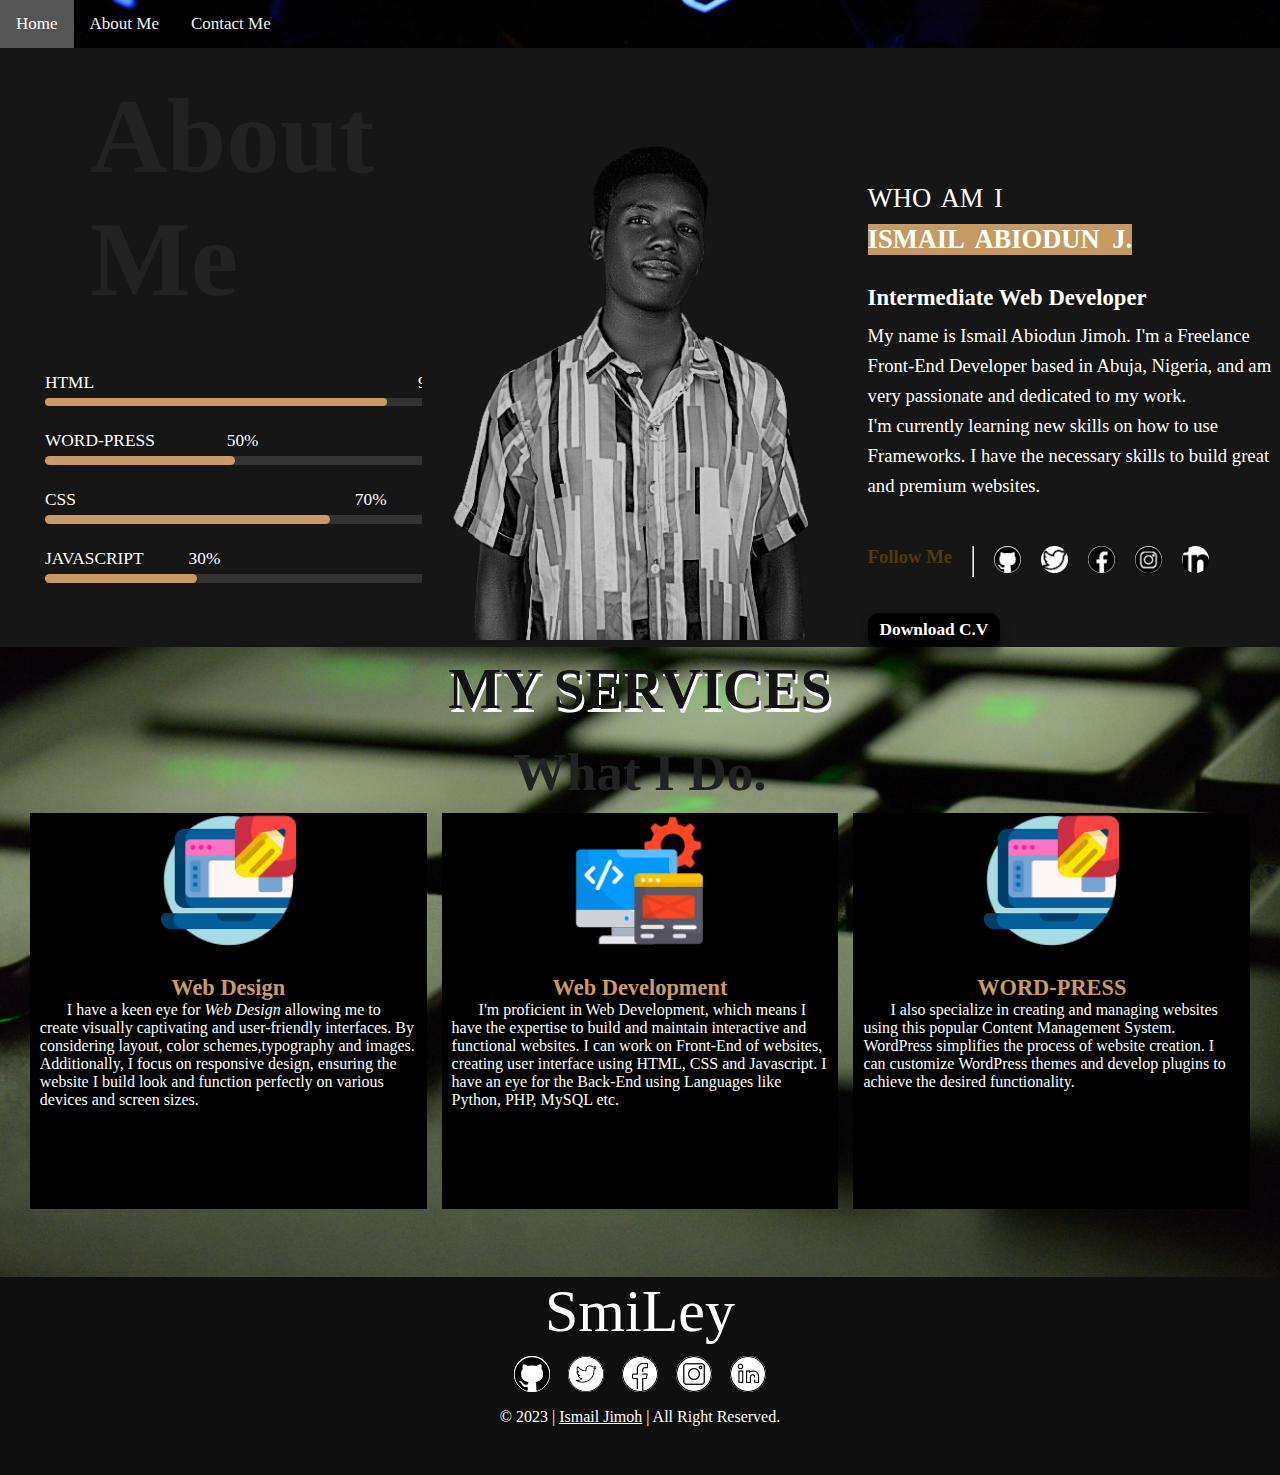
<file: about.html>
<!DOCTYPE html>
<html lang="en">

<head>
    <link rel="stylesheet" href="about.css">
    <link rel="icon" href="1087840.png" type="image/x-icon" />
    <meta charset="UTF-8">
    <meta http-equiv="X-UA-Compatible" content="IE=edge">
    <meta name="viewport" content="width=device-width, initial-scale=1.0">
    <title>About Me</title>
</head>

<body>

    <div class="topnav" id="myTopnav">

        <a href="index.html">Home</a>

        <a href="about.html">About Me</a>

        <a href="form.html">Contact Me</a>



        <a href="javascript:void(0);" style="font-size: 15px;" class="icon" onclick="myFunction()">&#9776;</a>

    </div>

    <div id="container">

        <div class="first-col">

            <div class="my-prog-bar">

                <h2>About <br>Me</h2>

            </div>

            <div class="container">

                <!--FOR HTML PROGRESS BAR-->

                <div class="text-prog-html">
                    <p>HTML</p>

                    <p class="percentage">90%</p>
                </div>



                <div class="con-prog">

                    <div class="html">

                    </div>

                </div>

                <!--FOR HTML PROGRESS BAR-->

                <!--FOR TYPOGRAPHY PROGRESS BAR-->

                <div class="text-prog-typo">
                    <p>WORD-PRESS</p>

                    <p class="percentage">50%</p>
                </div>



                <div class="con-prog">

                    <div class="typo">

                    </div>

                </div>

                <!--FOR TYPOGHRAGHY PROGRESS BAR-->

                <!--FOR CSS PROGRESS BAR-->

                <div class="text-prog-css">
                    <p>CSS</p>

                    <p>70%</p>
                </div>



                <div class="con-prog">

                    <div class="css">

                    </div>

                </div>

                <!--FOR CSS PROGRESS BAR-->

                <!--FOR JAVASCRIPT PROGRESS BAR-->

                <div class="text-prog-java">
                    <p>JAVASCRIPT</p>

                    <p>30%</p>
                </div>



                <div class="con-prog">

                    <div class="java">

                    </div>

                </div>

                <!--FOR JAVASCRIPT PROGRESS BAR-->


            </div>


        </div>





        <div class="second-col">

            <div class="pro-pic">
                <img src="portfolio-website.png" loading="lazy">
            </div>

        </div>

        <div class=" third-col">

            <div class="text-head">
                <p>WHO AM I</p>
            </div>

            <div class="head-con">

                <h3>ISMAIL ABIODUN J.</h3>

            </div>

            <h4>Intermediate Web Developer</h4>

            <div class="text-content">
                My name is Ismail Abiodun Jimoh. I'm a Freelance Front-End Developer
                based in Abuja, Nigeria, and am
                very passionate and dedicated to my work. <br>I'm currently learning
                new skills
                on how to use
                Frameworks. I
                have the necessary skills to build great and premium websites.

            </div>

            <div id="social-link">


                <h5>Follow Me</h5>

                <hr>
                <a href="https://github.com/smileywrld" target="_blank"><img src="rrg.png" alt=" GitHub"></a>

                <a href="https://twitter.com/SmileyWrld99?t=ybm_3Kn569675W0dVIBk_g&s=09" target="_blank"><img
                        src="twitter2.png" alt=" Twitter"></a>

                <a href="https://www.facebook.com/profile.php?id=100085942707436&mibextid=ZbWKwL" target="_blank"><img
                        src="face2.png" alt=" Facebook"></a>

                <a href="https://instagram.com/ismailey69?igshid=ZGUzMzM3NWJiOQ==" target="_blank"><img src="insta2.png"
                        alt="Instagram"></a>

                <a href="#" target="_blank"><img src="linkdelin.png" alt=" linkdelin"></a>


            </div>

            <div class="down-btn">
                <button><a href="ISMAIL JIMOH CURRICULUM VITAE.pdf" download>Download C.V </a></button>
            </div>

        </div>
    </div>

    <section id="tolink">

        <div id="services">

            <div class="serv-text">

                <h1>MY SERVICES</h1>

                <h2>What I Do.</h2>

            </div>


            <div class="services-ren">

                <div class="services">

                    <div class="image-serv">

                        <img src="designn.png" loading="lazy">

                    </div>

                    <div class=" text">

                        <h3>Web Design</h3>

                        <p>
                            I have a keen eye for <i>Web Design </i> allowing me to create visually
                            captivating and user-friendly interfaces. By considering layout, color schemes,typography
                            and images. Additionally, I focus on responsive design, ensuring the website I build look
                            and function perfectly on various devices and screen sizes.
                        </p>

                    </div>

                </div>

                <div class="services">

                    <div class="image-serv">

                        <img src="design3.png" loading="lazy">

                    </div>

                    <div class=" text">

                        <h3>Web Development</h3>

                        <p>
                            I'm proficient in Web Development, which means I have the expertise to build and maintain
                            interactive and functional websites. I can work on Front-End of websites,
                            creating user interface using HTML, CSS and Javascript. I have an eye for the Back-End using
                            Languages like Python, PHP, MySQL etc.
                        </p>

                    </div>

                </div>

                <div class="services">

                    <div class="image-serv">

                        <img src="designn.png" loading="lazy">

                    </div>

                    <div class=" text">

                        <h3>WORD-PRESS</h3>

                        <p>
                            I also specialize in creating and managing websites using this popular Content Management
                            System. WordPress simplifies the process of website creation. I can customize WordPress
                            themes and develop plugins to achieve the desired functionality.
                        </p>

                    </div>

                </div>

            </div>
        </div>

    </section>
    <div class="footer">


        <footer>

            <h2>SmiLey</h2>

            <div class="social-links">

                <div class="social-cont">
                    <a href="https://github.com/smileywrld" target="_blank"><img src="rrg.png" alt="GitHub"></a>
                </div>

                <div class="social-cont">
                    <a href="https://twitter.com/SmileyWrld99?t=ybm_3Kn569675W0dVIBk_g&s=09" target="_blank"><img
                            src="twitterr.png" alt="Twitter"></a>
                </div>


                <div class="social-cont">
                    <a href="https://www.facebook.com/profile.php?id=100085942707436&mibextid=ZbWKwL"
                        target="_blank"><img src="facee.png" alt="Facebook"></a>
                </div>

                <div class="social-cont">
                    <a href="https://instagram.com/ismailey69?igshid=ZGUzMzM3NWJiOQ==" target="_blank"><img
                            src="insta.png" alt="Instagram"></a>
                </div>

                <div class="social-cont">
                    <a href="#" target="_blank"><img src="linkee.png" alt="linkdelin"></a>

                </div>

            </div>

            <p>&copy 2023 | <a href="mailto:ismaileyyunusa@gmail.com;">Ismail Jimoh</a> | All Right Reserved.</p>

        </footer>

        <script>
            function myFunction() {
                let x = document.getElementById("myTopnav")
                if (x.className === "topnav") {
                    x.className += " responsive";
                } else {
                    x.className = "topnav";
                }
            }
        </script>



    </div>




</body>

</html>
</file>
<file: about.css>
* {
    margin: 0;
    padding: 0;
    box-sizing: border-box;
}

body {
    background: rgb(22, 22, 22);
}

.topnav {
    background: url(useme.jpg);
    background-position: center;
    background-size: cover;
    overflow: hidden;
}

/* Style the links inside the navigation bar */
.topnav a {
    display: block;
    float: left;
    text-decoration: none;
    color: #f2f2f2;
    text-align: center;
    font-size: 17px;
    font-family: Yatra one;
    padding: 14px 16px;
}

.topnav a:active {
    background-color: #4caf50;
    color: #fff;
}

/* Hide the link that should open and close the topnav on small screen */

.topnav .icon {
    display: none;
}

/* Dropdown container - needed to position the dropdown content*/
.dropdown {
    float: left;
    overflow: hidden;
}

/* Style the dropdown button to fit inside the topnav */
.dropdown .dropbtn {
    font-size: 17px;
    padding: 14px 16px;
    background-color: inherit;
    color: white;
    outline: none;
    border: none;
    font-family: yatra one;
    margin: 0;
}



/* Style the links inside the dropdown */
.dropdown-content a {
    float: none;
    color: black;
    padding: 12px 16px;
    text-decoration: none;
    text-align: left;
    display: block;
}

/* Add a dark background on topnav links and the drop down buttons on hover */

.topnav a:hover,
.dropdown:hover .dropbtn {
    background-color: #555;
    color: #fff;
}

/* Add a dark background on topnav links and the drop down buttons on hover */


.dropdown-content a:hover {
    background-color: #ddd;
    color: rgb(41, 34, 34);
}

/* show the dropdown menu when the user moves the mouse over the dropdown buttons */

.dropdown:hover .dropdown-content {
    display: block;
}

/* when the screen is less than 600 pixels wide, hide all the links, except for the first one ("Home"). Show the link that contains should open and close the topnav (.icon) */

@media screen and (max-width: 600px) {

    .topnav a:not(:first-child),
    .dropdown .dropbtn {
        display: none;
    }

    .topnav a.icon {
        display: block;
        float: right;
    }


}

/* The "responsive" class is added to the topnav with javascript when the user clicks on the icon. This class makes the topnav look good on small screen (display the links vertically insteadly of horizontally) */


@media screen and (max-width: 600px) {
    .topnav.responsive {
        position: relative;
    }

    .topnav.responsive a.icon {
        position: absolute;
        right: 0;
        top: 0;
    }

    .topnav.responsive a {
        float: none;
        display: block;
        text-align: left;

    }

    .topnav.responsive .dropdown {
        float: none;
    }

    .topnav.responsive .dropdown-content {
        position: relative;
    }

    .topnav.responsive .dropdown .dropbtn {
        display: block;
        width: 100%;
        text-align: left;
    }

}

#container {
    display: flex;
    flex-wrap: wrap;
}

#container .first-col {
    background-color: rgb(22, 22, 22);
    width: 33%;
}

#container .first-col .my-prog-bar {

    height: 50%;
    width: 70%;
    margin: auto;

}

#container .first-col .my-prog-bar h2 {
    padding: 20pt;
    font-size: 80pt;
    font-family: black ops one;
    color: rgb(34, 34, 34);
}


#container .first-col .container {
    background: none;
    height: 50%;
    width: 90%;
    margin-left: 5vh;
}


/* FOR HTML PROGRESS BAR */

#container .first-col .container .con-prog {
    background-color: rgb(51, 51, 51);
    height: 3%;
    border-radius: 15px;
}

#container .first-col .container .text-prog-html {
    font-family: yatra one;
    color: #fff;
    font-size: 13pt;
    display: inline-flex;
    gap: 36vh;
    margin-top: 25px;
    margin-bottom: 5px;
}

#container .first-col .container .con-prog .html {
    background-color: rgb(200, 155, 100);
    height: 100%;
    border-radius: 15px;
    width: 90%;

}

/* FOR HTML PROGRESS BAR */

/* FOR HTML PROGRESS BAR */

#container .first-col .container .con-prog {
    background-color: rgb(51, 51, 51);
    height: 3%;
    border-radius: 15px;
}

#container .first-col .container .text-prog-typo {
    font-family: yatra one;
    color: #fff;
    font-size: 13pt;
    display: inline-flex;
    gap: 8vh;
    margin-top: 25px;
    margin-bottom: 5px;
}

#container .first-col .container .con-prog .typo {
    background-color: rgb(200, 155, 100);
    height: 100%;
    border-radius: 15px;
    width: 50%;

}

/* FOR HTML PROGRESS BAR */

/* FOR CSS PROGRESS BAR */

#container .first-col .container .con-prog {
    background-color: rgb(51, 51, 51);
    height: 3%;
    border-radius: 15px;
}

#container .first-col .container .text-prog-css {
    font-family: yatra one;
    color: #fff;
    font-size: 13pt;
    display: inline-flex;
    gap: 31vh;
    margin-top: 25px;
    margin-bottom: 5px;
}

#container .first-col .container .con-prog .css {
    background-color: rgb(200, 155, 100);
    height: 100%;
    border-radius: 15px;
    width: 75%;
}

/* FOR CSS PROGRESS BAR */

/* FOR JAVASCRIPT PROGRESS BAR */

#container .first-col .container .con-prog {
    background-color: rgb(51, 51, 51);
    height: 3%;
    border-radius: 15px;
}

#container .first-col .container .text-prog-java {
    font-family: yatra one;
    color: #fff;
    font-size: 13pt;
    display: inline-flex;
    gap: 5vh;
    margin-top: 25px;
    margin-bottom: 5px;
}

#container .first-col .container .con-prog .java {
    background-color: rgb(200, 155, 100);
    height: 100%;
    border-radius: 15px;
    width: 40%;
}

/* FOR CSS PROGRESS BAR */


.second-col {
    background-color: rgb(22, 22, 22);
    width: 34%;

}

#container .second-col .pro-pic img {
    display: block;
    margin-left: auto;
    margin-right: auto;
    width: 90%;
}

.third-col {
    background-color: rgb(22, 22, 22);
    width: 33%;
}

.third-col .text-head {
    color: #fff;
    font-family: Tw Cen MT Condensed;
    word-spacing: 4px;
    font-size: 20pt;
    margin-left: 10px;

    margin-top: 15vh;

}

.third-col .head-con {
    background: rgb(197, 155, 97);
    color: #fff;
    width: fit-content;
    font-family: Righteous;
    word-spacing: 6px;
    font-size: 17pt;
    margin-left: 10px;
    margin-top: 10px;
}

.third-col h4 {
    margin-left: 10px;
    margin-top: 30px;
    color: #fff;
    font-family: Tw cen mt;
    font-size: 17pt;
    font: 900;

}

.third-col .text-content {
    font-size: 14pt;
    text-align: left;
    color: #fff;
    font-family: yatra one;
    margin-left: 10px;
    line-height: 30px;
    margin-top: 10px;
}

.third-col #social-link {
    display: flex;
    gap: 20px;
    margin-top: 5vh;
    margin-left: 10px;
}


.third-col #social-link h5 {
    font-family: amita;
    font-size: 14pt;
    color: rgb(77, 60, 16);
}

.third-col #social-link img {
    width: 3vh;
    border-radius: 50%;
}

.third-col .down-btn {
    margin-left: 10px;
    margin-top: 4vh;
}

.third-col .down-btn button {
    padding: 5px 10px;
    border-radius: 10px;
    background: black;
    border: 2px solid black;
    box-shadow: 0px 8px 10px rgba(0, 0, 0, 0.5);
    font-weight: 700;
}

.third-col .down-btn button a {
    text-decoration: none;
    color: #fff;
    font-family: tw cen mt;
    font-size: 13pt;
    transition: 1.0s;
}

section #services {
    background: url(neededd.jpg);
    width: 100%;
    height: 70vh;
    background-repeat: no-repeat;
    background-position: center;
    background-size: cover;

}

section #services .serv-text {
    margin: auto;
    width: 50%;
}

section #services .serv-text h1 {
    color: #141313;
    text-align: center;
    font-family: righteous;
    padding: 10px;
    font-size: 3.5rem;
    text-shadow: 2px 4px white;
}

section #services .serv-text h2 {
    color: rgb(34, 34, 34);
    text-align: center;
    font-family: Arial black;
    padding: 10px;
    font-size: 40pt;
}

section #services .services-ren {
    background: none;
    height: 35vh;
    display: flex;
    gap: 15px;
    justify-content: center;
}

section #services .services-ren .services {
    width: 31%;
    height: 44vh;
    background-color: black;
}

section #services .services-ren .services .image-serv {
    background: none;
    width: 100%;
    height: 50%;
    margin: auto;
}

section #services .services-ren .services .image-serv img {
    display: block;
    margin-left: auto;
    margin-right: auto;
    width: 15vh;
}

section #services .services-ren .services .text h3 {
    color: rgb(200, 155, 100);
    font-size: 1.4rem;
    text-align: center;


}

section #services .services-ren .services .text {
    color: #fff;
    text-align: left;
    font-size: 0.9;
    font-family: yatra one;
    margin: 0px 10px;
    position: relative;
    bottom: 4.0vh;

}

section #services .services-ren .services .text p {

    text-indent: 3vh;
}

footer {
    left: 0;
    bottom: 0;
    height: 22vh;
    width: 100%;
    background: rgb(15, 15, 15);
    text-align: center;
}

footer h2 {
    font-family: impact;
    color: #fff;
    font-size: 45pt;
    font-weight: 400;
}

footer a img {
    width: 4vh;
    border-radius: 50%;
    height: 4vh;
}

footer a img:hover {
    width: 4vh;
    background-color: green;
    height: 4vh;
}

footer .social-links {
    display: flex;
    justify-content: center;
    gap: 2vh;
    margin-top: 10px;

}

footer .social-cont {
    background-color: #fff;
    border-radius: 50%;
    width: 4vh;
    height: 4vh;
}

footer p {
    color: #fff;
    font-family: sofia;
    margin-top: 16px;
}

footer a {
    color: #fff;
    text-decoration: underline;
}


@media only screen and (max-width: 600px) {
    * {
        margin: 0;
        padding: 0;
        box-sizing: border-box;
    }

    body {
        background: url(useme.jpg);
    }

    #navbar {
        display: flex;
        width: 100%;
        background: black;
        flex-wrap: wrap;
    }

    nav {
        flex: 1;
        text-align: right;
    }

    #navbar nav ul {
        list-style: none;
        display: flex;
        gap: 17px;
        padding: 10px 10px;
        flex-wrap: wrap;

    }


    #navbar ul li a {
        text-decoration: none;
        color: #fff;
        font-family: Ubuntu Medium;
        font-size: 13pt;
        transition: 1.0s;
    }

    #navbar ul li a:active {
        color: rgb(202, 117, 117);

    }

    #navbar ul li a:hover {
        color: rgb(59, 136, 28);

    }

    .social-links {
        margin-right: 30px;
    }

    #navbar a img {
        width: 5vh;
        gap: 5px;
        padding: 10px 10px;
        border-radius: 50%;
    }



    #container {
        display: flex;
        gap: 20px;
        flex-wrap: wrap-reverse;
    }

    #container .first-col {
        position: relative;
        background-color: rgb(22, 22, 22);
        width: 100%;

    }

    #container .first-col .my-prog-bar {
        height: 50%;
        width: 70%;
        margin: auto;

    }

    #container .first-col .my-prog-bar h2 {
        padding: 20pt;
        font-size: 80pt;
        font-family: black ops one;
        color: rgb(34, 34, 34);
    }


    #container .first-col .container {
        background: none;
        width: 90%;
        margin-left: 10px;
    }


    /* FOR HTML PROGRESS BAR */

    #container .first-col .container .con-prog {
        background-color: white;
        height: 3%;
        border-radius: 15px;

    }

    #container .first-col .container .text-prog-html {
        font-family: yatra one;
        color: #fff;
        font-size: 13pt;
        display: inline-flex;
        gap: 39vh;
        margin-top: 25px;
        margin-bottom: 5px;
    }

    #container .first-col .container .con-prog .html {
        background-color: rgb(200, 155, 100);
        height: 100%;
        border-radius: 15px;
        width: 90%;

    }

    /* FOR HTML PROGRESS BAR */

    /* FOR WORD-PRESS PROGRESS BAR */

    #container .first-col .container .con-prog {
        background-color: rgb(51, 51, 51);
        height: 3%;
        border-radius: 15px;
    }

    #container .first-col .container .text-prog-typo {
        font-family: yatra one;
        color: #fff;
        font-size: 13pt;
        display: inline-flex;
        gap: 9vh;
        margin-top: 25px;
        margin-bottom: 5px;
    }

    #container .first-col .container .con-prog .typo {
        background-color: rgb(200, 155, 100);
        height: 100%;
        border-radius: 15px;
        width: 50%;

    }

    /* FOR TYPO PROGRESS BAR */

    /* FOR CSS PROGRESS BAR */

    #container .first-col .container .con-prog {
        background-color: rgb(51, 51, 51);
        height: 3%;
        border-radius: 15px;
    }

    #container .first-col .container .text-prog-css {
        font-family: yatra one;
        color: #fff;
        font-size: 13pt;
        display: inline-flex;
        gap: 32vh;
        margin-top: 25px;
        margin-bottom: 5px;
    }

    #container .first-col .container .con-prog .css {
        background-color: rgb(200, 155, 100);
        height: 100%;
        border-radius: 15px;
        width: 75%;
    }

    /* FOR CSS PROGRESS BAR */

    /* FOR JAVASCRIPT PROGRESS BAR */

    #container .first-col .container .con-prog {
        background-color: rgb(51, 51, 51);
        height: 3%;
        border-radius: 15px;
    }

    #container .first-col .container .text-prog-java {
        font-family: yatra one;
        color: #fff;
        font-size: 13pt;
        display: inline-flex;
        gap: 6vh;
        margin-top: 25px;
        margin-bottom: 5px;
    }

    #container .first-col .container .con-prog .java {
        background-color: rgb(200, 155, 100);
        height: 100%;
        border-radius: 15px;
        width: 40%;
    }

    /* FOR CSS PROGRESS BAR */


    .second-col {
        background-color: rgb(22, 22, 22);
        width: 100%;

    }

    #container .second-col .pro-pic img {
        margin-left: auto;
        margin-right: auto;
        width: 70%;
    }

    .third-col {
        background-color: rgb(22, 22, 22);
        width: 100%;
        height: 56vh;
    }

    .third-col .text-head {
        color: #fff;
        font-family: Tw Cen MT Condensed;
        word-spacing: 4px;
        font-size: 30pt;
        text-align: center;
        margin-top: 7px;



    }

    .third-col .head-con {
        background: rgb(197, 155, 97);
        color: #fff;
        text-align: center;
        width: 60%;
        font-family: Righteous;
        word-spacing: 6px;
        font-size: 17pt;
        margin-left: auto;
        margin-right: auto;

    }

    .third-col h4 {
        margin-left: 10px;
        text-align: center;
        color: #fff;
        font-family: Tw cen mt;
        font-size: 17pt;
        font: 900;

    }

    .third-col .text-content {
        font-size: 14pt;
        text-align: left;
        color: #fff;
        font-family: yatra one;
        margin-left: 10px;
        line-height: 30px;
    }

    .third-col #social-link {
        display: flex;
        gap: 20px;
        margin-left: 10px;
        margin-top: 10px;
    }


    .third-col #social-link h5 {
        font-family: amita;
        font-size: 14pt;
        color: rgb(77, 60, 16);
    }

    .third-col #social-link img {
        width: 3vh;
        border-radius: 50%;
    }

    .third-col .down-btn {
        margin-left: 10px;
        margin-bottom: 4px;
    }

    .third-col .down-btn button {
        padding: 5px 10px;
        border-radius: 4px;
        background: none;
        border: 2px solid inset;
        box-shadow: 0px 8px 10px rgba(0, 0, 0, 0.5);
        margin-top: -4vh;

    }

    .third-col .down-btn button a {
        text-decoration: none;
        color: #fff;
        font-family: Righteous;
        font-size: 13pt;
        font-weight: 200;
        transition: 1.0s;
    }


    section #services {
        background: url(neededd.jpg);
        width: 100%;
        height: 130vh;
        background-repeat: no-repeat;
        background-position: center;
        background-size: cover;

    }

    section #services .serv-text {
        margin-top: 30pt;
    }

    section #services .serv-text h1 {
        color: #1d1b1b;
        text-align: center;
        font-family: righteous;
        padding: 10px;
        font-size: 2.2rem;
    }

    section #services .serv-text h2 {
        color: rgb(155, 130, 130);
        text-align: center;
        font-family: Arial black;
        padding: 10px;
        font-size: 29pt;
    }

    section #services .services-ren {
        background: none;
        height: 35vh;
        display: inline-block;

    }

    section #services .services-ren .services {
        width: 94%;
        height: 35vh;
        background-color: black;
        margin: 10px;
        border-radius: 10px;
        margin-left: auto;
        margin-right: auto;

    }

    section #services .services-ren .services .image-serv {
        background: none;
        width: 100%;
        height: 50%;
        margin: auto;
    }

    section #services .services-ren .services .image-serv img {
        display: block;
        margin-left: auto;
        margin-right: auto;
        width: 15vh;
    }

    section #services .services-ren .services .text h3 {
        color: rgb(200, 155, 100);
        font-size: 17pt;
    }

    section #services .services-ren .services .text {
        color: #fff;
        text-align: center;
        font-size: 15px;
        font-family: yatra one;
        margin: 0px 10px;
    }

}
</file>
